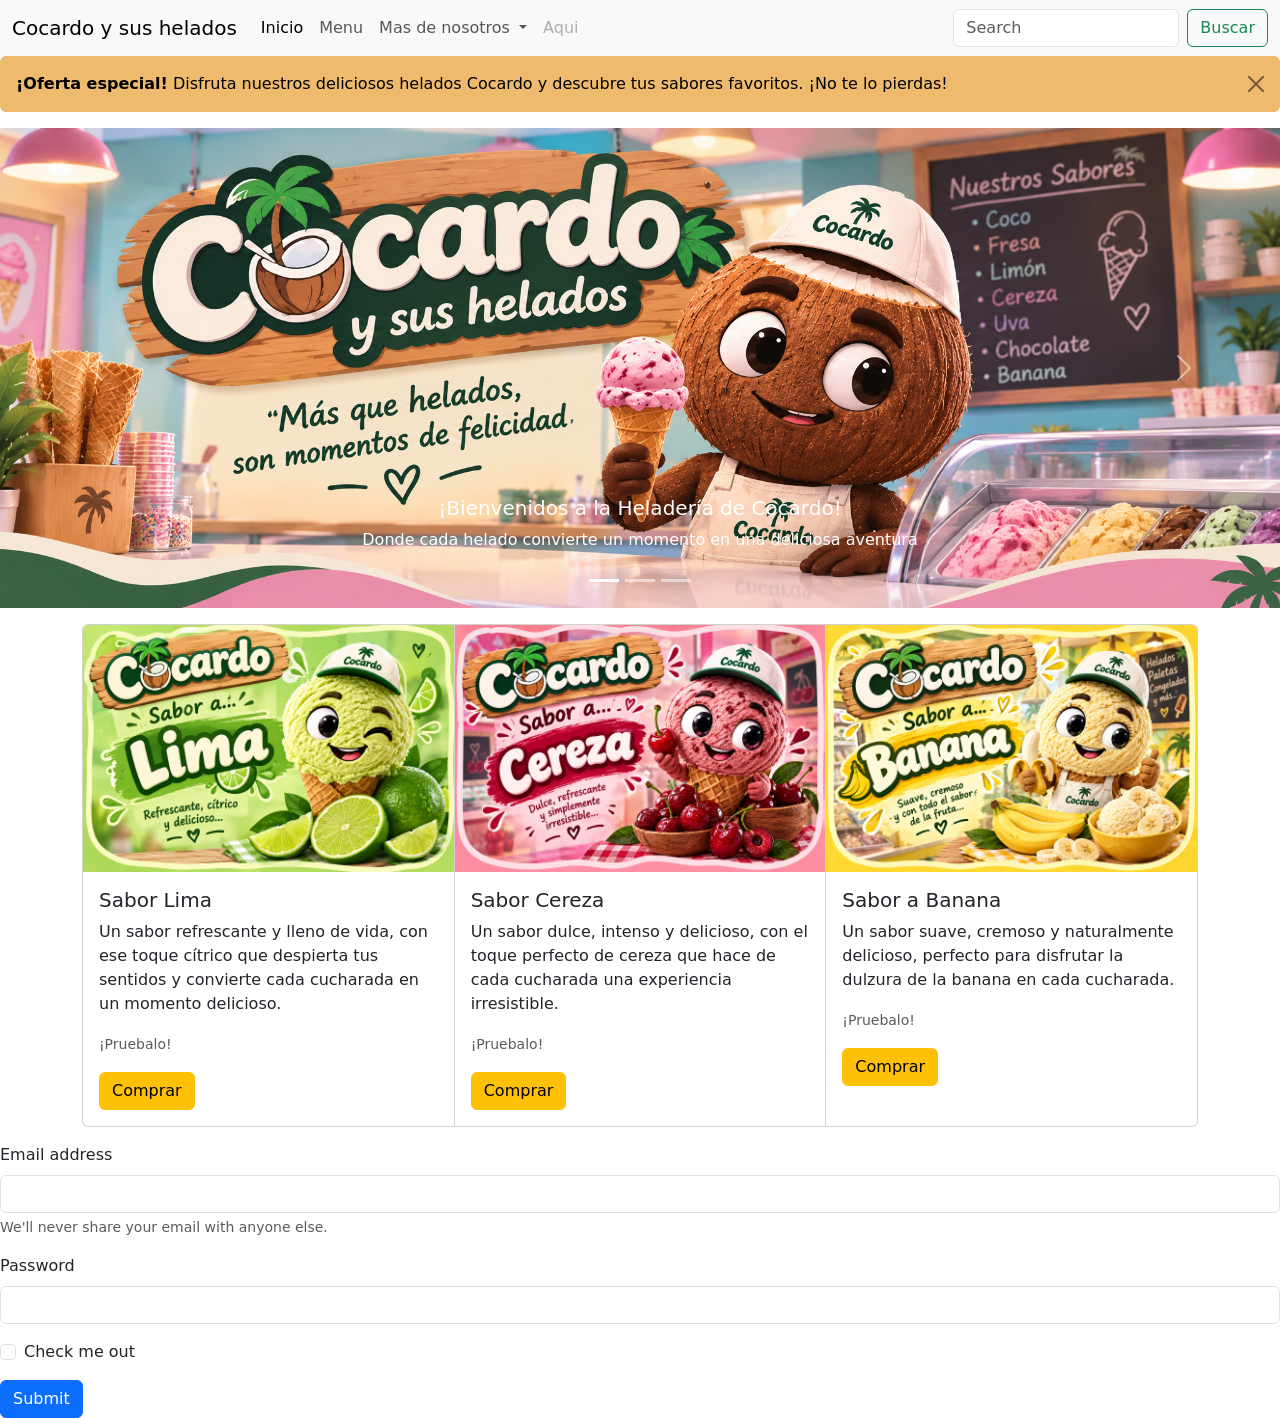
<file: Cocardo y sus Helados/index.html>
<!DOCTYPE html>
<html lang="en">
<head>
    <meta charset="UTF-8">
    <meta name="viewport" content="width=device-width, initial-scale=1.0">
    <title>Document</title>
     <link href="https://cdn.jsdelivr.net/npm/bootstrap@5.3.8/dist/css/bootstrap.min.css" rel="stylesheet" integrity="sha384-sRIl4kxILFvY47J16cr9ZwB07vP4J8+LH7qKQnuqkuIAvNWLzeN8tE5YBujZqJLB" crossorigin="anonymous">
    <link rel="stylesheet" href="css/style.css"
    </head>

<body>
    <!-- Barra de navegación-->

    <div class="container-fluid px-0">
        <div class="row">
            <div class="col-lg-12">
                <nav class="navbar navbar-expand-lg bg-body-tertiary">
  <div class="container-fluid">
    <a class="navbar-brand" href="#">Cocardo y sus helados</a>
    <button class="navbar-toggler" type="button" data-bs-toggle="collapse" data-bs-target="#navbarSupportedContent" aria-controls="navbarSupportedContent" aria-expanded="false" aria-label="Toggle navigation">
      <span class="navbar-toggler-icon"></span>
    </button>
    <div class="collapse navbar-collapse" id="navbarSupportedContent">
      <ul class="navbar-nav me-auto mb-2 mb-lg-0">
        <li class="nav-item">
          <a class="nav-link active" aria-current="page" href="#">Inicio</a>
        </li>
        <li class="nav-item">
          <a class="nav-link" href="#">Menu</a>
        </li>
        <li class="nav-item dropdown">
          <a class="nav-link dropdown-toggle" href="#" role="button" data-bs-toggle="dropdown" aria-expanded="false">
            Mas de nosotros
          </a>
          <ul class="dropdown-menu">
            <li><a class="dropdown-item" href="#">Action</a></li>
            <li><a class="dropdown-item" href="#">Another action</a></li>
            <li><hr class="dropdown-divider"></li>
            <li><a class="dropdown-item" href="#">Something else here</a></li>
          </ul>
        </li>
        <li class="nav-item">
          <a class="nav-link disabled" aria-disabled="true">Aqui</a>
        </li>
      </ul>
      <form class="d-flex" role="search">
        <input class="form-control me-2" type="search" placeholder="Search" aria-label="Search"/>
        <button class="btn btn-outline-success" type="submit">Buscar</button>
      </form>
    </div>
  </div>
</nav>
            </div>
        </div>
    </div>

    <!-- Alerta -->
     <div class="alert alerta-color alert-dismissible fade show" role="alert">
  <strong>¡Oferta especial!</strong> Disfruta nuestros deliciosos helados Cocardo y descubre tus sabores favoritos. ¡No te lo pierdas!
  <button type="button" class="btn-close" data-bs-dismiss="alert" aria-label="Close"></button>
</div>

<!--Carrusel-->
<div id="carouselExampleCaptions" class="carousel slide">
  <div class="carousel-indicators">
    <button type="button" data-bs-target="#carouselExampleCaptions" data-bs-slide-to="0" class="active" aria-current="true" aria-label="Slide 1"></button>
    <button type="button" data-bs-target="#carouselExampleCaptions" data-bs-slide-to="1" aria-label="Slide 2"></button>
    <button type="button" data-bs-target="#carouselExampleCaptions" data-bs-slide-to="2" aria-label="Slide 3"></button>
  </div>
  <div class="carousel-inner">
    <div class="carousel-item active">
      <img src="img/Cocardo1.png" class="d-block w-100" alt="...">
      <div class="carousel-caption d-none d-md-block">
        <h5>¡Bienvenidos a la Heladería de Cocardo!</h5>
        <p>Donde cada helado convierte un momento en una deliciosa aventura</p>
      </div>
    </div>
    <div class="carousel-item">
      <img src="img/Cocardo2.png" class="d-block w-100" alt="...">
      <div class="carousel-caption d-none d-md-block">
        <h5>¡Descubre el sabor de la Frutinovela!</h5>
        <p>Una explosión de frutas, diversión y mucho sabor en cada bocado</p>
      </div>
    </div>
    <div class="carousel-item">
      <img src="img/Cocardo3.jpg" class="d-block w-100" alt="...">
      <div class="carousel-caption d-none d-md-block">
        <h5>¡Elige tu sabor favorito!</h5>
        <p>Ven por tu helado, disfruta el momento y vive la experiencia Cocardo</p>
      </div>
    </div>
  </div>
  <button class="carousel-control-prev" type="button" data-bs-target="#carouselExampleCaptions" data-bs-slide="prev">
    <span class="carousel-control-prev-icon" aria-hidden="true"></span>
    <span class="visually-hidden">Previous</span>
  </button>
  <button class="carousel-control-next" type="button" data-bs-target="#carouselExampleCaptions" data-bs-slide="next">
    <span class="carousel-control-next-icon" aria-hidden="true"></span>
    <span class="visually-hidden">Next</span>
  </button>
</div>
<!--Cartas-->
<div class="container py-3">
    <div class="row">
        <div class="col">
            <div class="card-group">
  <div class="card">
    <img src="img/Lima.jpg" class="card-img-top" alt="...">
    <div class="card-body">
      <h5 class="card-title">Sabor Lima</h5>
      <p class="card-text">Un sabor refrescante y lleno de vida, con ese toque cítrico que despierta tus sentidos y convierte cada cucharada en un momento delicioso.</p>
      <p class="card-text"><small class="text-body-secondary">¡Pruebalo!</small></p>
    <div class="d-grid gap-2 d-md-block">
            <button class="btn btn-warning" type="button">Comprar</button>
    </div>
    </div>
  </div>
  <div class="card">
    <img src="img/cereza.jpg" class="card-img-top" alt="...">
    <div class="card-body">
      <h5 class="card-title">Sabor Cereza</h5>
      <p class="card-text">Un sabor dulce, intenso y delicioso, con el toque perfecto de cereza que hace de cada cucharada una experiencia irresistible.</p>
      <p class="card-text"><small class="text-body-secondary">¡Pruebalo!</small></p>
      <div class="d-grid gap-2 d-md-block">
  <button class="btn btn-warning" type="button">Comprar</button>
</div>
    </div>
  </div>
  <div class="card">
    <img src="img/banana.jpg" class="card-img-top" alt="...">
    <div class="card-body">
      <h5 class="card-title">Sabor a Banana</h5>
      <p class="card-text">Un sabor suave, cremoso y naturalmente delicioso, perfecto para disfrutar la dulzura de la banana en cada cucharada.</p>
      <p class="card-text"><small class="text-body-secondary">¡Pruebalo!</small></p>
      <div class="d-grid gap-2 d-md-block">
  <button class="btn btn-warning" type="button">Comprar</button>
      </div>
    </div>
  </div>
</div>
</div>
    </div>
  </div>
  <!--Formulario-->
  <form>
  <div class="mb-3">
    <label for="exampleInputEmail1" class="form-label">Email address</label>
    <input type="email" class="form-control" id="exampleInputEmail1" aria-describedby="emailHelp">
    <div id="emailHelp" class="form-text">We'll never share your email with anyone else.</div>
  </div>
  <div class="mb-3">
    <label for="exampleInputPassword1" class="form-label">Password</label>
    <input type="password" class="form-control" id="exampleInputPassword1">
  </div>
  <div class="mb-3 form-check">
    <input type="checkbox" class="form-check-input" id="exampleCheck1">
    <label class="form-check-label" for="exampleCheck1">Check me out</label>
  </div>
  <button type="submit" class="btn btn-primary">Submit</button>
</form>
</div>
        </div>
    </div>
</div>

































 <script src="https://cdn.jsdelivr.net/npm/bootstrap@5.3.8/dist/js/bootstrap.bundle.min.js" integrity="sha384-FKyoEForCGlyvwx9Hj09JcYn3nv7wiPVlz7YYwJrWVcXK/BmnVDxM+D2scQbITxI" crossorigin="anonymous"></script>
</body>
</html>
</file>
<file: Cocardo y sus Helados/css/style.css>
.alerta-color{
    background-color: rgb(238, 187, 110);
    color: rgb(0, 0, 0);
    border: none;
}
</file>
